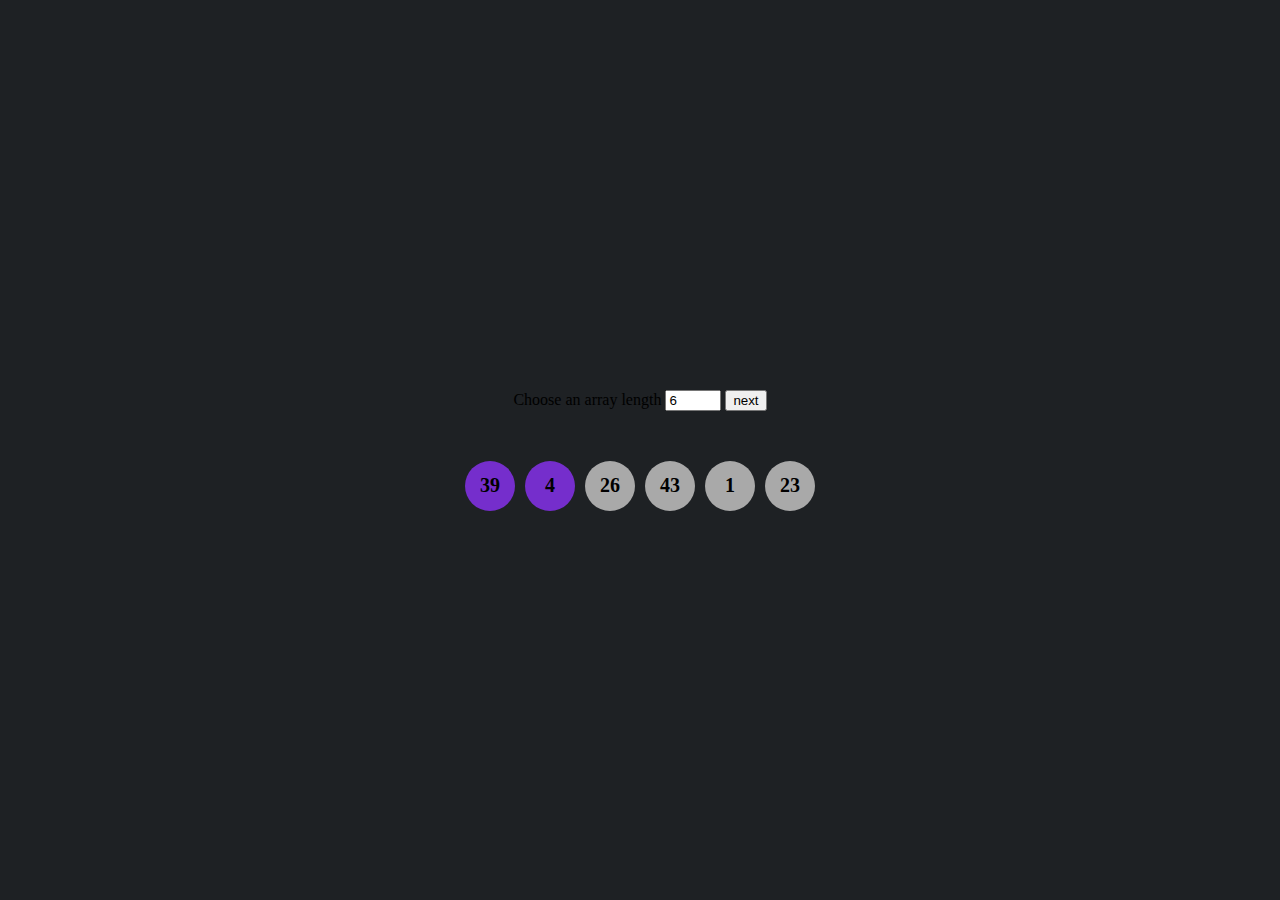
<file: bubble-sort/index.html>
<!DOCTYPE html>
<html lang="en">
    <head>
        <meta charset="UTF-8" />

        <meta name="viewport" content="width=device-width, initial-scale=1.0" />
        <link rel="stylesheet" href="style.css" />
        <link rel="shortcut icon" href="#" type="image/x-icon" />

        <title>Bubble Sort</title>
    </head>
    <body style="background-color: #1e2124">
        <div class="outer-container">
            <div class="user-display">
                <label for=""> Choose an array length </label>
                <input id="array-length" type="number" min="6" max="16" step="1" value="6" />
                <!-- <button type="submit" id="btn-submit">Start</button> -->
                <button class="btn-next">next</button>
            </div>

            <div class="array-container">
                <!-- Dynamically created in js -->
            </div>
        </div>
    </body>
    <script type="module" src="bs-interactive.js"></script>
</html>
</file>
<file: bubble-sort/style.css>
/* Grundlæggende stil for array-bokse */
html,
body {
    height: 100vh;
    margin: 0;
    padding: 0;
    display: flex;
    justify-content: center;
    align-items: center;
}

.outer-container {
    display: flex;
    flex-direction: column;
    justify-content: center;
    align-items: center;
}
.array-container {
    display: flex;
    /* justify-content: center;
    align-items: center; */
    gap: 10px;
}

.user-display {
    margin-bottom: 50px;
}

.other-box {
    width: 50px;
    height: 50px;
    background-color: rgb(88, 183, 195);
    color: black;
    display: flex;
    align-items: center;
    justify-content: center;
    font-size: 20px;
    font-weight: bold;
    transition: opacity 0.5s ease;
}

.box {
    width: 50px;
    height: 50px;
    background-color: #a9a9a9;
    color: black;
    display: flex;
    align-items: center;
    justify-content: center;
    font-size: 20px;
    font-weight: bold;
    transition: opacity 0.5s ease;
    border-radius: 50%;
}

/* Fade animation - Bokse fades ud, byttes, og fades ind igen */
.fadeOut {
    opacity: 0;
}

.lookingAt {
    background-color: rgb(117, 46, 204);
}

.arraySorted {
    background-color: lawngreen;
}
.sorted {
    background-color: lawngreen;
}
.unsorted {
    background-color: #f1f1f1;
}
</file>
